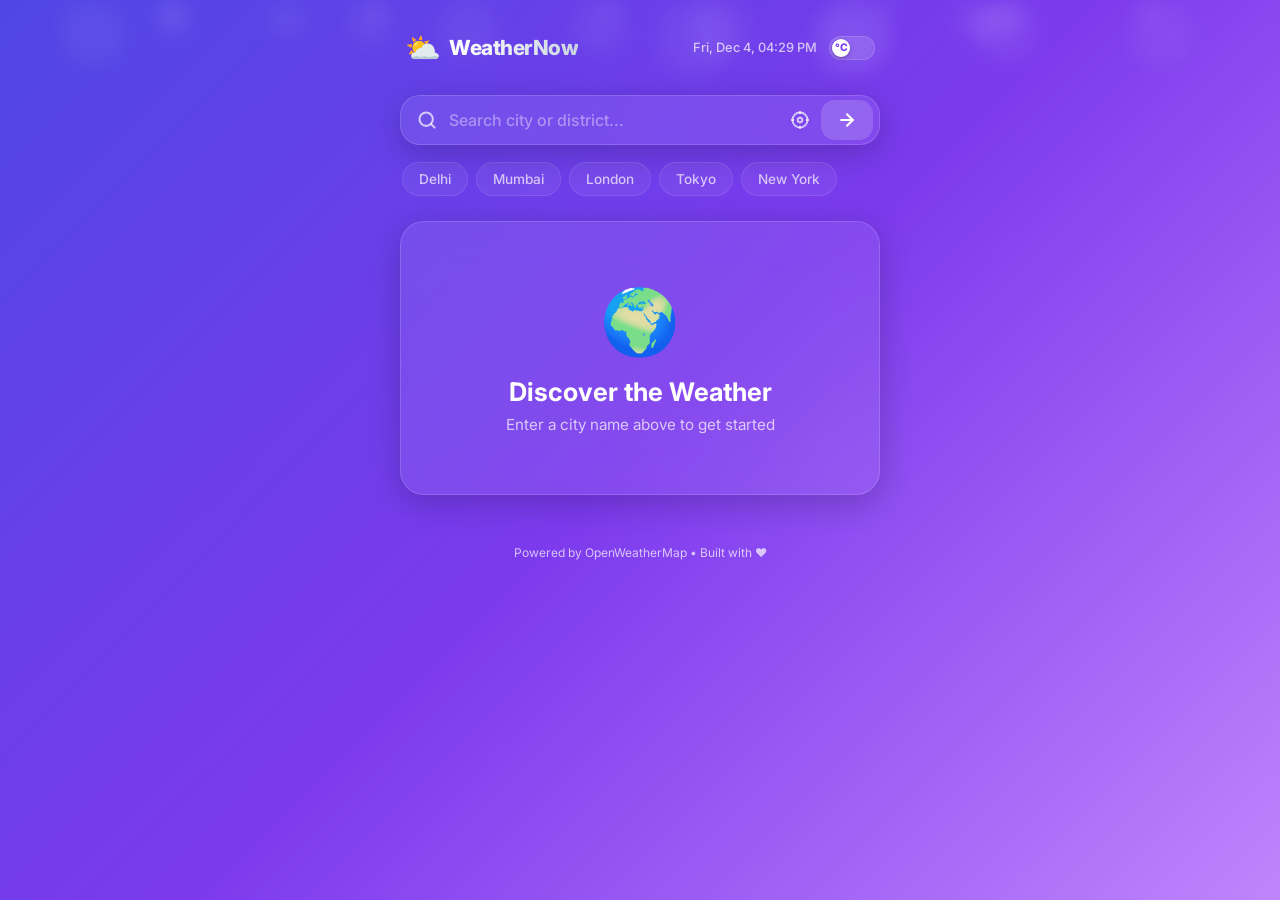
<file: index.html>
<!DOCTYPE html>
<html lang="en">
<head>
    <meta charset="UTF-8">
    <meta name="viewport" content="width=device-width, initial-scale=1.0">
    <title>Weather App</title>
    <meta name="description" content="Beautiful real-time weather app with detailed forecasts">
    <link rel="preconnect" href="https://fonts.googleapis.com">
    <link rel="preconnect" href="https://fonts.gstatic.com" crossorigin>
    <link href="https://fonts.googleapis.com/css2?family=Inter:wght@300;400;500;600;700;800&display=swap" rel="stylesheet">
    <link rel="stylesheet" href="style.css">
</head>
<body>

    <!-- Animated background particles -->
    <div class="bg-particles" id="bgParticles"></div>

    <div class="app-container">

        <!-- Header -->
        <header class="app-header">
            <div class="logo">
                <span class="logo-icon">⛅</span>
                <span class="logo-text">WeatherNow</span>
            </div>
            <div class="header-right">
                <div class="datetime" id="datetime"></div>
                <label class="unit-toggle" title="Toggle Celsius/Fahrenheit">
                    <input type="checkbox" id="unitToggle">
                    <span class="unit-slider"></span>
                </label>
            </div>
        </header>

        <!-- Search Section -->
        <div class="search-section">
            <div class="search-wrapper">
                <div class="search-icon">
                    <svg width="20" height="20" viewBox="0 0 24 24" fill="none" stroke="currentColor" stroke-width="2.5" stroke-linecap="round" stroke-linejoin="round">
                        <circle cx="11" cy="11" r="8"/>
                        <line x1="21" y1="21" x2="16.65" y2="16.65"/>
                    </svg>
                </div>
                <input 
                    type="text" 
                    id="city" 
                    placeholder="Search city or district..." 
                    autocomplete="off"
                    spellcheck="false">
                <button id="gpsBtn" onclick="getWeatherByGPS()" title="Use Current Location">
                    <svg width="18" height="18" viewBox="0 0 24 24" fill="none" stroke="currentColor" stroke-width="2.5" stroke-linecap="round" stroke-linejoin="round">
                        <circle cx="12" cy="12" r="10"/>
                        <circle cx="12" cy="12" r="3"/>
                        <line x1="12" y1="1" x2="12" y2="3"/>
                        <line x1="12" y1="21" x2="12" y2="23"/>
                        <line x1="1" y1="12" x2="3" y2="12"/>
                        <line x1="21" y1="12" x2="23" y2="12"/>
                    </svg>
                </button>
                <button id="searchBtn" onclick="getWeather()">
                    <svg width="20" height="20" viewBox="0 0 24 24" fill="none" stroke="currentColor" stroke-width="2.5" stroke-linecap="round" stroke-linejoin="round">
                        <line x1="5" y1="12" x2="19" y2="12"/>
                        <polyline points="12 5 19 12 12 19"/>
                    </svg>
                </button>
            </div>
            <div class="search-suggestions" id="searchSuggestions"></div>
            <div class="quick-cities">
                <button class="city-chip" onclick="searchCity('Delhi')">Delhi</button>
                <button class="city-chip" onclick="searchCity('Mumbai')">Mumbai</button>
                <button class="city-chip" onclick="searchCity('London')">London</button>
                <button class="city-chip" onclick="searchCity('Tokyo')">Tokyo</button>
                <button class="city-chip" onclick="searchCity('New York')">New York</button>
            </div>
        </div>

        <!-- Loading State -->
        <div class="loading-state" id="loadingState">
            <div class="loader">
                <div class="loader-ring"></div>
                <div class="loader-ring"></div>
                <div class="loader-ring"></div>
            </div>
            <p>Fetching weather data...</p>
        </div>

        <!-- Error State -->
        <div class="error-state" id="errorState">
            <div class="error-icon">⚠️</div>
            <h3 id="errorTitle">City Not Found</h3>
            <p id="errorMessage">Please check the city name and try again.</p>
        </div>

        <!-- Welcome State -->
        <div class="welcome-state" id="welcomeState">
            <div class="welcome-icon">🌍</div>
            <h2>Discover the Weather</h2>
            <p>Enter a city name above to get started</p>
        </div>

        <!-- Weather Result -->
        <div class="weather-result" id="weatherResult">

            <!-- Main Weather Card -->
            <div class="main-card">
                <div class="main-card-bg" id="mainCardBg"></div>
                <div class="main-card-content">
                    <div class="location-info">
                        <div class="location-pin">
                            <svg width="16" height="16" viewBox="0 0 24 24" fill="currentColor">
                                <path d="M12 2C8.13 2 5 5.13 5 9c0 5.25 7 13 7 13s7-7.75 7-13c0-3.87-3.13-7-7-7zm0 9.5c-1.38 0-2.5-1.12-2.5-2.5s1.12-2.5 2.5-2.5 2.5 1.12 2.5 2.5-1.12 2.5-2.5 2.5z"/>
                            </svg>
                        </div>
                        <h2 id="cityName">—</h2>
                        <span class="country-badge" id="country">—</span>
                    </div>
                    <div class="weather-main">
                        <div class="weather-icon-large" id="weatherEmoji">☀️</div>
                        <div class="temp-block">
                            <span class="temp-value" id="temperature">--</span>
                            <span class="temp-unit">°C</span>
                        </div>
                    </div>
                    <div class="weather-desc" id="weatherDesc">—</div>
                    <div class="feels-like">Feels like <span id="feelsLike">--</span>°C</div>
                    <div class="temp-range">
                        <span class="temp-high">↑ <span id="tempMax">--</span>°</span>
                        <span class="temp-divider">•</span>
                        <span class="temp-low">↓ <span id="tempMin">--</span>°</span>
                    </div>
                </div>
            </div>

            <!-- 5-Day Forecast Section -->
            <div class="forecast-section" id="forecastSection">
                <h3 class="forecast-title">5-Day Forecast</h3>
                <div class="forecast-container" id="forecastContainer"></div>
            </div>

            <!-- Detail Cards Grid -->
            <div class="details-grid">

                <div class="detail-card">
                    <div class="detail-icon humidity-icon">💧</div>
                    <div class="detail-info">
                        <span class="detail-label">Humidity</span>
                        <span class="detail-value" id="humidity">--%</span>
                    </div>
                    <div class="detail-bar">
                        <div class="detail-bar-fill humidity-bar" id="humidityBar"></div>
                    </div>
                </div>

                <div class="detail-card">
                    <div class="detail-icon wind-icon">💨</div>
                    <div class="detail-info">
                        <span class="detail-label">Wind Speed</span>
                        <span class="detail-value" id="wind">-- m/s</span>
                    </div>
                    <div class="wind-direction">
                        <div class="compass" id="compass">
                            <div class="compass-arrow" id="compassArrow"></div>
                        </div>
                    </div>
                </div>

                <div class="detail-card">
                    <div class="detail-icon pressure-icon">🌡️</div>
                    <div class="detail-info">
                        <span class="detail-label">Pressure</span>
                        <span class="detail-value" id="pressure">-- hPa</span>
                    </div>
                </div>

                <div class="detail-card">
                    <div class="detail-icon visibility-icon">👁️</div>
                    <div class="detail-info">
                        <span class="detail-label">Visibility</span>
                        <span class="detail-value" id="visibility">-- km</span>
                    </div>
                </div>

                <div class="detail-card">
                    <div class="detail-icon sunrise-icon">🌅</div>
                    <div class="detail-info">
                        <span class="detail-label">Sunrise</span>
                        <span class="detail-value" id="sunrise">--:--</span>
                    </div>
                </div>

                <div class="detail-card">
                    <div class="detail-icon sunset-icon">🌇</div>
                    <div class="detail-info">
                        <span class="detail-label">Sunset</span>
                        <span class="detail-value" id="sunset">--:--</span>
                    </div>
                </div>

                <div class="detail-card">
                    <div class="detail-icon aqi-icon">🍃</div>
                    <div class="detail-info">
                        <span class="detail-label">Air Quality</span>
                        <span class="detail-value" id="aqi">—</span>
                    </div>
                </div>

                <div class="detail-card">
                    <div class="detail-icon cloud-icon">☁️</div>
                    <div class="detail-info">
                        <span class="detail-label">Cloud Cover</span>
                        <span class="detail-value" id="cloudCover">—</span>
                    </div>
                </div>

            </div>
        </div>

        <!-- Footer -->
        <footer class="app-footer">
            <p>Powered by OpenWeatherMap • Built with ❤️</p>
        </footer>

    </div>

    <script src="script.js"></script>
</body>
</html>
</file>
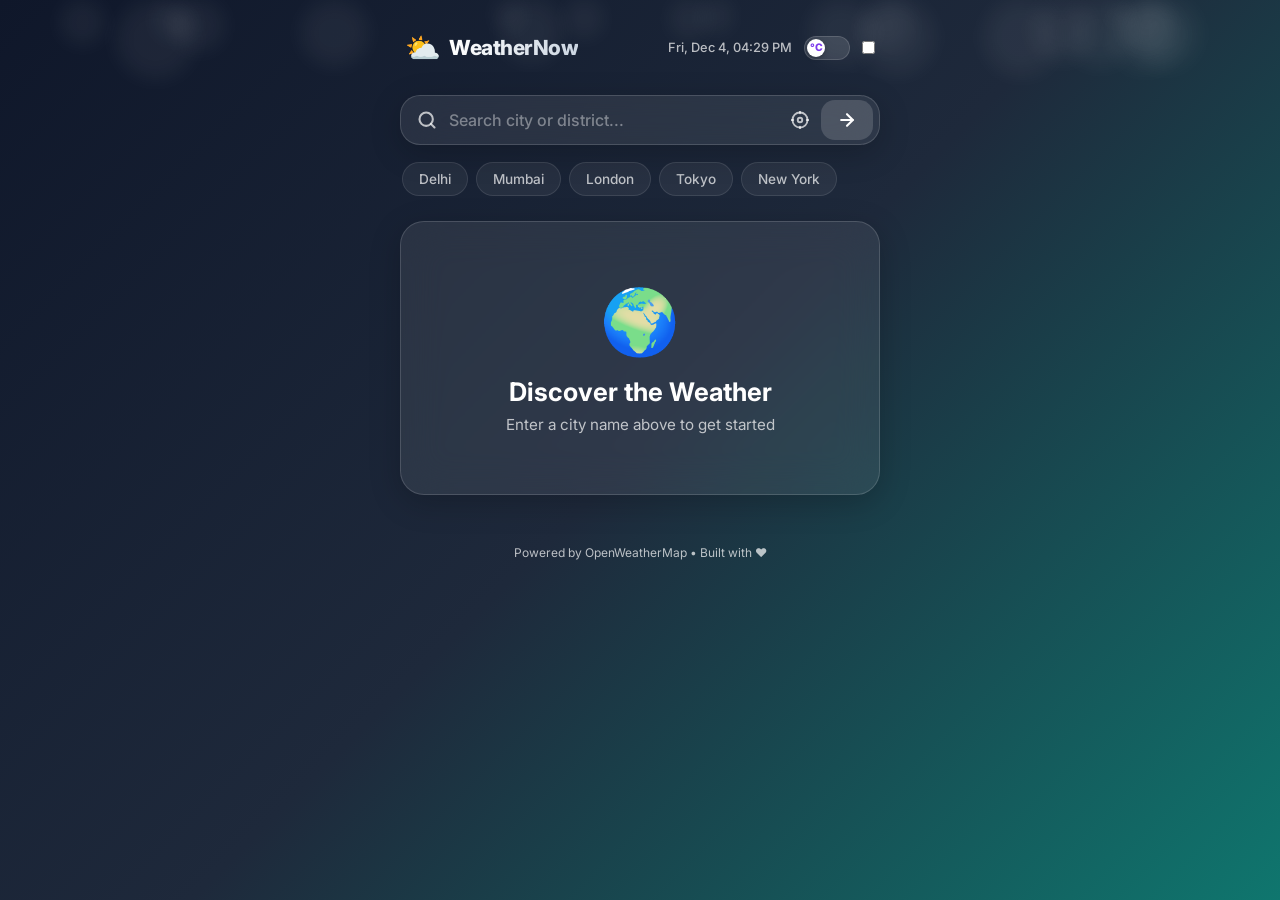
<file: app/src/main/assets/index.html>
<!DOCTYPE html>
<html lang="en">
<head>
    <meta charset="UTF-8">
    <meta name="viewport" content="width=device-width, initial-scale=1.0">
    <title>Weather App</title>
    <meta name="description" content="Beautiful real-time weather app with detailed forecasts">
    <link rel="preconnect" href="https://fonts.googleapis.com">
    <link rel="preconnect" href="https://fonts.gstatic.com" crossorigin>
    <link href="https://fonts.googleapis.com/css2?family=Inter:wght@300;400;500;600;700;800&display=swap" rel="stylesheet">
    <link rel="stylesheet" href="style.css">
</head>
<body>

    <!-- Animated background particles -->
    <div class="bg-particles" id="bgParticles"></div>

    <div class="app-container">

        <!-- Header -->
        <header class="app-header">
            <div class="logo">
                <span class="logo-icon">⛅</span>
                <span class="logo-text">WeatherNow</span>
            </div>
            <div class="header-right">
                <div class="datetime" id="datetime"></div>
                <label class="unit-toggle" title="Toggle Celsius/Fahrenheit">
                    <input type="checkbox" id="unitToggle">
                    <span class="unit-slider"></span>
                </label>
                <!-- Dark Mode Toggle -->
                <label class="dark-mode-toggle" title="Toggle Dark Mode">
                    <input type="checkbox" id="darkModeToggle">
                    <span class="dark-mode-slider"></span>
                </label>
            </div>
        </header>

        <!-- Search Section -->
        <div class="search-section">
            <div class="search-wrapper">
                <div class="search-icon">
                    <svg width="20" height="20" viewBox="0 0 24 24" fill="none" stroke="currentColor" stroke-width="2.5" stroke-linecap="round" stroke-linejoin="round">
                        <circle cx="11" cy="11" r="8"/>
                        <line x1="21" y1="21" x2="16.65" y2="16.65"/>
                    </svg>
                </div>
                <input 
                    type="text" 
                    id="city" 
                    placeholder="Search city or district..." 
                    autocomplete="off"
                    spellcheck="false">
                <button id="gpsBtn" onclick="getWeatherByGPS()" title="Use Current Location">
                    <svg width="18" height="18" viewBox="0 0 24 24" fill="none" stroke="currentColor" stroke-width="2.5" stroke-linecap="round" stroke-linejoin="round">
                        <circle cx="12" cy="12" r="10"/>
                        <circle cx="12" cy="12" r="3"/>
                        <line x1="12" y1="1" x2="12" y2="3"/>
                        <line x1="12" y1="21" x2="12" y2="23"/>
                        <line x1="1" y1="12" x2="3" y2="12"/>
                        <line x1="21" y1="12" x2="23" y2="12"/>
                    </svg>
                </button>
                <button id="searchBtn" onclick="getWeather()">
                    <svg width="20" height="20" viewBox="0 0 24 24" fill="none" stroke="currentColor" stroke-width="2.5" stroke-linecap="round" stroke-linejoin="round">
                        <line x1="5" y1="12" x2="19" y2="12"/>
                        <polyline points="12 5 19 12 12 19"/>
                    </svg>
                </button>
            </div>
            <div class="search-suggestions" id="searchSuggestions"></div>
            <div class="quick-cities">
                <button class="city-chip" onclick="searchCity('Delhi')">Delhi</button>
                <button class="city-chip" onclick="searchCity('Mumbai')">Mumbai</button>
                <button class="city-chip" onclick="searchCity('London')">London</button>
                <button class="city-chip" onclick="searchCity('Tokyo')">Tokyo</button>
                <button class="city-chip" onclick="searchCity('New York')">New York</button>
            </div>
        </div>

        <!-- Loading State -->
        <div class="loading-state" id="loadingState">
            <div class="loader">
                <div class="loader-ring"></div>
                <div class="loader-ring"></div>
                <div class="loader-ring"></div>
            </div>
            <p>Fetching weather data...</p>
        </div>

        <!-- Error State -->
        <div class="error-state" id="errorState">
            <div class="error-icon">⚠️</div>
            <h3 id="errorTitle">City Not Found</h3>
            <p id="errorMessage">Please check the city name and try again.</p>
        </div>

        <!-- Welcome State -->
        <div class="welcome-state" id="welcomeState">
            <div class="welcome-icon">🌍</div>
            <h2>Discover the Weather</h2>
            <p>Enter a city name above to get started</p>
        </div>

        <!-- Weather Result -->
        <div class="weather-result" id="weatherResult">

            <!-- Main Weather Card -->
            <div class="main-card">
                <div class="main-card-bg" id="mainCardBg"></div>
                <div class="main-card-content">
                    <div class="location-info">
                        <div class="location-pin">
                            <svg width="16" height="16" viewBox="0 0 24 24" fill="currentColor">
                                <path d="M12 2C8.13 2 5 5.13 5 9c0 5.25 7 13 7 13s7-7.75 7-13c0-3.87-3.13-7-7-7zm0 9.5c-1.38 0-2.5-1.12-2.5-2.5s1.12-2.5 2.5-2.5 2.5 1.12 2.5 2.5-1.12 2.5-2.5 2.5z"/>
                            </svg>
                        </div>
                        <h2 id="cityName">—</h2>
                        <span class="country-badge" id="country">—</span>
                    </div>
                    <div class="weather-main">
                        <div class="weather-icon-large" id="weatherEmoji">☀️</div>
                        <div class="temp-block">
                            <span class="temp-value" id="temperature">--</span>
                            <span class="temp-unit">°C</span>
                        </div>
                    </div>
                    <div class="weather-desc" id="weatherDesc">—</div>
                    <div class="feels-like">Feels like <span id="feelsLike">--</span>°C</div>
                    <div class="temp-range">
                        <span class="temp-high">↑ <span id="tempMax">--</span>°</span>
                        <span class="temp-divider">•</span>
                        <span class="temp-low">↓ <span id="tempMin">--</span>°</span>
                    </div>
                </div>
            </div>

            <!-- 5-Day Forecast Section -->
            <div class="forecast-section" id="forecastSection">
                <h3 class="forecast-title">5-Day Forecast</h3>
                <button class="carousel-prev" id="carouselPrev">‹</button>
                <div class="forecast-container carousel" id="forecastContainer"></div>
                <button class="carousel-next" id="carouselNext">›</button>
            </div>

            <!-- Detail Cards Grid -->
            <div class="details-grid">

                <div class="detail-card">
                    <div class="detail-icon humidity-icon">💧</div>
                    <div class="detail-info">
                        <span class="detail-label">Humidity</span>
                        <span class="detail-value" id="humidity">--%</span>
                    </div>
                    <div class="detail-bar">
                        <div class="detail-bar-fill humidity-bar" id="humidityBar"></div>
                    </div>
                </div>

                <div class="detail-card">
                    <div class="detail-icon wind-icon">💨</div>
                    <div class="detail-info">
                        <span class="detail-label">Wind Speed</span>
                        <span class="detail-value" id="wind">-- m/s</span>
                    </div>
                    <div class="wind-direction">
                        <div class="compass" id="compass">
                            <div class="compass-arrow" id="compassArrow"></div>
                        </div>
                    </div>
                </div>

                <div class="detail-card">
                    <div class="detail-icon pressure-icon">🌡️</div>
                    <div class="detail-info">
                        <span class="detail-label">Pressure</span>
                        <span class="detail-value" id="pressure">-- hPa</span>
                    </div>
                </div>

                <div class="detail-card">
                    <div class="detail-icon visibility-icon">👁️</div>
                    <div class="detail-info">
                        <span class="detail-label">Visibility</span>
                        <span class="detail-value" id="visibility">-- km</span>
                    </div>
                </div>

                <div class="detail-card">
                    <div class="detail-icon sunrise-icon">🌅</div>
                    <div class="detail-info">
                        <span class="detail-label">Sunrise</span>
                        <span class="detail-value" id="sunrise">--:--</span>
                    </div>
                </div>

                <div class="detail-card">
                    <div class="detail-icon sunset-icon">🌇</div>
                    <div class="detail-info">
                        <span class="detail-label">Sunset</span>
                        <span class="detail-value" id="sunset">--:--</span>
                    </div>
                </div>

                <div class="detail-card">
                    <div class="detail-icon aqi-icon">🍃</div>
                    <div class="detail-info">
                        <span class="detail-label">Air Quality</span>
                        <span class="detail-value" id="aqi">—</span>
                    </div>
                </div>

                <div class="detail-card">
                    <div class="detail-icon cloud-icon">☁️</div>
                    <div class="detail-info">
                        <span class="detail-label">Cloud Cover</span>
                        <span class="detail-value" id="cloudCover">—</span>
                    </div>
                </div>

            </div>
        </div>

        <!-- Footer -->
        <footer class="app-footer">
            <p>Powered by OpenWeatherMap • Built with ❤️</p>
        </footer>

    </div>

    <script src="script.js"></script>
</body>
</html>
</file>
<file: style.css>
/* Modern & Unique Glassmorphic Weather App Styling */
:root {
    --bg-gradient-default: linear-gradient(135deg, #4f46e5, #7c3aed, #c084fc);
    --bg-gradient-clear: linear-gradient(135deg, #f59e0b, #d97706, #3b82f6);
    --bg-gradient-clouds: linear-gradient(135deg, #64748b, #475569, #94a3b8);
    --bg-gradient-rain: linear-gradient(135deg, #1e293b, #0f172a, #3b82f6);
    --bg-gradient-snow: linear-gradient(135deg, #06b6d4, #0891b2, #ecfeff);
    --bg-gradient-thunderstorm: linear-gradient(135deg, #0f172a, #3b0764, #1e1b4b);
    --bg-gradient-night: linear-gradient(135deg, #030712, #0b1528, #1e1b4b);

    --glass-bg: rgba(255, 255, 255, 0.08);
    --glass-border: rgba(255, 255, 255, 0.15);
    --glass-shadow: 0 8px 32px 0 rgba(0, 0, 0, 0.2);
    --text-primary: #ffffff;
    --text-secondary: rgba(255, 255, 255, 0.7);
    --accent-color: #38bdf8;
}

* {
    box-sizing: border-box;
    margin: 0;
    padding: 0;
    font-family: 'Inter', sans-serif;
}

body {
    background: var(--bg-gradient-default);
    background-attachment: fixed;
    color: var(--text-primary);
    min-height: 100vh;
    display: flex;
    justify-content: center;
    align-items: flex-start;
    padding: 20px;
    overflow-x: hidden;
    transition: background 1.5s ease;
}

/* Background Particles */
.bg-particles {
    position: fixed;
    top: 0;
    left: 0;
    width: 100%;
    height: 100%;
    pointer-events: none;
    z-index: 0;
    overflow: hidden;
}

.particle {
    position: absolute;
    background: rgba(255, 255, 255, 0.15);
    border-radius: 50%;
    pointer-events: none;
    animation: floatParticle 15s linear infinite;
}

@keyframes floatParticle {
    0% {
        transform: translateY(100vh) translateX(0) scale(1);
        opacity: 0;
    }
    10% {
        opacity: 0.8;
    }
    90% {
        opacity: 0.8;
    }
    100% {
        transform: translateY(-10vh) translateX(50px) scale(0.5);
        opacity: 0;
    }
}

/* App Container */
.app-container {
    width: 100%;
    max-width: 480px;
    position: relative;
    z-index: 1;
    display: flex;
    flex-direction: column;
    gap: 20px;
}

/* Header */
.app-header {
    display: flex;
    justify-content: space-between;
    align-items: center;
    padding: 10px 5px;
}

.logo {
    display: flex;
    align-items: center;
    gap: 8px;
}

.logo-icon {
    font-size: 1.8rem;
    animation: pulseIcon 3s ease-in-out infinite;
}

.logo-text {
    font-size: 1.3rem;
    font-weight: 800;
    letter-spacing: -0.5px;
    background: linear-gradient(to right, #ffffff, #cbd5e1);
    -webkit-background-clip: text;
    -webkit-text-fill-color: transparent;
}

.datetime {
    font-size: 0.8rem;
    font-weight: 500;
    color: var(--text-secondary);
}

/* Search Section */
.search-section {
    display: flex;
    flex-direction: column;
    gap: 12px;
    width: 100%;
    position: relative;
}

.search-wrapper {
    position: relative;
    display: flex;
    align-items: center;
    background: var(--glass-bg);
    backdrop-filter: blur(20px);
    -webkit-backdrop-filter: blur(20px);
    border: 1px solid var(--glass-border);
    border-radius: 20px;
    padding: 4px 6px 4px 16px;
    box-shadow: var(--glass-shadow);
    transition: all 0.3s cubic-bezier(0.4, 0, 0.2, 1);
}

.search-wrapper:focus-within {
    border-color: rgba(255, 255, 255, 0.4);
    box-shadow: 0 8px 32px 0 rgba(0, 0, 0, 0.3), 0 0 0 2px rgba(255, 255, 255, 0.1);
    transform: translateY(-2px);
}

.search-icon {
    color: var(--text-secondary);
    display: flex;
    align-items: center;
    justify-content: center;
    margin-right: 12px;
}

.search-wrapper input {
    background: transparent;
    border: none;
    outline: none;
    color: var(--text-primary);
    font-size: 1rem;
    font-weight: 500;
    width: 100%;
    padding: 10px 0;
}

.search-wrapper input::placeholder {
    color: rgba(255, 255, 255, 0.4);
}

.search-wrapper button {
    background: rgba(255, 255, 255, 0.15);
    border: none;
    outline: none;
    color: var(--text-primary);
    padding: 10px 16px;
    border-radius: 14px;
    cursor: pointer;
    display: flex;
    align-items: center;
    justify-content: center;
    transition: all 0.2s ease;
}

.search-wrapper button:hover {
    background: rgba(255, 255, 255, 0.25);
    transform: scale(1.03);
}

.search-wrapper button:active {
    transform: scale(0.97);
}

/* Quick Cities */
.quick-cities {
    display: flex;
    gap: 8px;
    overflow-x: auto;
    padding: 5px 2px;
    scrollbar-width: none; /* Firefox */
}

.quick-cities::-webkit-scrollbar {
    display: none; /* Chrome, Safari, Opera */
}

.city-chip {
    background: rgba(255, 255, 255, 0.06);
    border: 1px solid rgba(255, 255, 255, 0.1);
    color: var(--text-secondary);
    padding: 8px 16px;
    border-radius: 50px;
    font-size: 0.85rem;
    font-weight: 500;
    cursor: pointer;
    white-space: nowrap;
    transition: all 0.2s cubic-bezier(0.4, 0, 0.2, 1);
}

.city-chip:hover {
    background: rgba(255, 255, 255, 0.15);
    color: var(--text-primary);
    border-color: rgba(255, 255, 255, 0.2);
    transform: translateY(-1px);
}

.city-chip:active {
    transform: translateY(1px);
}

/* Loading State */
.loading-state {
    display: none;
    flex-direction: column;
    align-items: center;
    justify-content: center;
    padding: 50px 20px;
    background: var(--glass-bg);
    backdrop-filter: blur(20px);
    -webkit-backdrop-filter: blur(20px);
    border: 1px solid var(--glass-border);
    border-radius: 24px;
    box-shadow: var(--glass-shadow);
}

.loader {
    position: relative;
    width: 60px;
    height: 60px;
    margin-bottom: 20px;
}

.loader-ring {
    position: absolute;
    width: 100%;
    height: 100%;
    border: 4px solid transparent;
    border-top-color: var(--accent-color);
    border-radius: 50%;
    animation: spinRing 1.2s cubic-bezier(0.5, 0, 0.5, 1) infinite;
}

.loader-ring:nth-child(1) {
    animation-delay: -0.45s;
}

.loader-ring:nth-child(2) {
    animation-delay: -0.3s;
    border-top-color: rgba(255, 255, 255, 0.6);
}

.loader-ring:nth-child(3) {
    animation-delay: -0.15s;
    border-top-color: rgba(255, 255, 255, 0.3);
}

@keyframes spinRing {
    0% { transform: rotate(0deg); }
    100% { transform: rotate(360deg); }
}

.loading-state p {
    color: var(--text-secondary);
    font-size: 0.95rem;
    font-weight: 500;
}

/* Welcome State */
.welcome-state {
    display: flex;
    flex-direction: column;
    align-items: center;
    justify-content: center;
    text-align: center;
    padding: 60px 20px;
    background: var(--glass-bg);
    backdrop-filter: blur(20px);
    -webkit-backdrop-filter: blur(20px);
    border: 1px solid var(--glass-border);
    border-radius: 24px;
    box-shadow: var(--glass-shadow);
    animation: fadeIn 0.8s ease forwards;
}

.welcome-icon {
    font-size: 4rem;
    margin-bottom: 16px;
    animation: floatWelcome 4s ease-in-out infinite;
}

.welcome-state h2 {
    font-size: 1.6rem;
    font-weight: 700;
    margin-bottom: 8px;
}

.welcome-state p {
    color: var(--text-secondary);
    font-size: 0.95rem;
}

@keyframes floatWelcome {
    0%, 100% { transform: translateY(0); }
    50% { transform: translateY(-10px); }
}

/* Error State */
.error-state {
    display: none;
    flex-direction: column;
    align-items: center;
    justify-content: center;
    text-align: center;
    padding: 40px 20px;
    background: rgba(239, 68, 68, 0.1);
    backdrop-filter: blur(20px);
    -webkit-backdrop-filter: blur(20px);
    border: 1px solid rgba(239, 68, 68, 0.3);
    border-radius: 24px;
    box-shadow: var(--glass-shadow);
    animation: shakeError 0.5s ease-in-out;
}

.error-icon {
    font-size: 3rem;
    margin-bottom: 16px;
}

.error-state h3 {
    font-size: 1.3rem;
    color: #fca5a5;
    font-weight: 700;
    margin-bottom: 6px;
}

.error-state p {
    color: rgba(255, 255, 255, 0.8);
    font-size: 0.9rem;
}

@keyframes shakeError {
    0%, 100% { transform: translateX(0); }
    20%, 60% { transform: translateX(-6px); }
    40%, 80% { transform: translateX(6px); }
}

/* Weather Result Container */
.weather-result {
    display: none;
    flex-direction: column;
    gap: 20px;
    width: 100%;
}

/* Main Weather Card */
.main-card {
    position: relative;
    border-radius: 24px;
    overflow: hidden;
    background: var(--glass-bg);
    backdrop-filter: blur(20px);
    -webkit-backdrop-filter: blur(20px);
    border: 1px solid var(--glass-border);
    box-shadow: var(--glass-shadow);
    animation: slideUp 0.6s cubic-bezier(0.16, 1, 0.3, 1) forwards;
}

.main-card-bg {
    position: absolute;
    top: 0;
    left: 0;
    width: 100%;
    height: 100%;
    background: radial-gradient(circle at top right, rgba(255, 255, 255, 0.15), transparent 60%);
    pointer-events: none;
}

.main-card-content {
    padding: 24px;
    position: relative;
    z-index: 1;
    display: flex;
    flex-direction: column;
    align-items: center;
}

.location-info {
    display: flex;
    align-items: center;
    gap: 6px;
    margin-bottom: 15px;
}

.location-pin {
    color: var(--accent-color);
    display: flex;
    align-items: center;
}

.location-info h2 {
    font-size: 1.4rem;
    font-weight: 700;
}

.country-badge {
    background: rgba(255, 255, 255, 0.15);
    border: 1px solid rgba(255, 255, 255, 0.2);
    font-size: 0.75rem;
    font-weight: 700;
    padding: 2px 6px;
    border-radius: 6px;
    text-transform: uppercase;
}

.weather-main {
    display: flex;
    flex-direction: column;
    align-items: center;
    gap: 10px;
    margin-bottom: 15px;
}

.weather-icon-large {
    font-size: 5.5rem;
    line-height: 1;
    filter: drop-shadow(0 8px 12px rgba(0, 0, 0, 0.25));
    animation: floatIcon 4s ease-in-out infinite;
}

.temp-block {
    display: flex;
    align-items: flex-start;
}

.temp-value {
    font-size: 4.8rem;
    font-weight: 800;
    letter-spacing: -2px;
    line-height: 1;
}

.temp-unit {
    font-size: 1.8rem;
    font-weight: 600;
    margin-top: 8px;
    color: var(--accent-color);
}

.weather-desc {
    font-size: 1.2rem;
    font-weight: 600;
    text-transform: capitalize;
    margin-bottom: 8px;
}

.feels-like {
    font-size: 0.9rem;
    color: var(--text-secondary);
    margin-bottom: 12px;
}

.temp-range {
    display: flex;
    align-items: center;
    gap: 10px;
    background: rgba(255, 255, 255, 0.06);
    padding: 6px 16px;
    border-radius: 50px;
    border: 1px solid rgba(255, 255, 255, 0.05);
    font-size: 0.85rem;
    font-weight: 500;
}

.temp-high {
    color: #fca5a5;
}

.temp-low {
    color: #93c5fd;
}

.temp-divider {
    opacity: 0.3;
}

/* Detail Cards Grid */
.details-grid {
    display: grid;
    grid-template-columns: repeat(2, 1fr);
    gap: 15px;
    animation: slideUp 0.7s cubic-bezier(0.16, 1, 0.3, 1) forwards;
}

.detail-card {
    background: var(--glass-bg);
    backdrop-filter: blur(20px);
    -webkit-backdrop-filter: blur(20px);
    border: 1px solid var(--glass-border);
    border-radius: 20px;
    padding: 16px;
    display: flex;
    flex-direction: column;
    gap: 10px;
    box-shadow: var(--glass-shadow);
    transition: all 0.2s ease;
}

.detail-card:hover {
    transform: translateY(-2px);
    border-color: rgba(255, 255, 255, 0.25);
}

.detail-icon {
    font-size: 1.4rem;
    background: rgba(255, 255, 255, 0.1);
    width: 36px;
    height: 36px;
    border-radius: 10px;
    display: flex;
    align-items: center;
    justify-content: center;
}

.detail-info {
    display: flex;
    flex-direction: column;
    gap: 2px;
}

.detail-label {
    font-size: 0.75rem;
    color: var(--text-secondary);
    font-weight: 500;
    text-transform: uppercase;
    letter-spacing: 0.5px;
}

.detail-value {
    font-size: 1.15rem;
    font-weight: 700;
}

/* Custom indicator components within details */
.detail-bar {
    width: 100%;
    height: 6px;
    background: rgba(255, 255, 255, 0.1);
    border-radius: 3px;
    overflow: hidden;
    margin-top: 4px;
}

.detail-bar-fill {
    height: 100%;
    background: linear-gradient(to right, var(--accent-color), #a855f7);
    width: 0%;
    border-radius: 3px;
    transition: width 1s cubic-bezier(0.4, 0, 0.2, 1);
}

.wind-direction {
    display: flex;
    justify-content: flex-end;
    align-items: center;
    margin-top: -10px;
}

.compass {
    position: relative;
    width: 38px;
    height: 38px;
    border: 2px solid rgba(255, 255, 255, 0.2);
    border-radius: 50%;
    display: flex;
    align-items: center;
    justify-content: center;
}

.compass-arrow {
    width: 0;
    height: 0;
    border-left: 5px solid transparent;
    border-right: 5px solid transparent;
    border-bottom: 14px solid var(--accent-color);
    position: relative;
    top: -2px;
    transform: rotate(0deg);
    transition: transform 1s cubic-bezier(0.175, 0.885, 0.32, 1.275);
}

.compass-arrow::after {
    content: '';
    position: absolute;
    width: 0;
    height: 0;
    border-left: 5px solid transparent;
    border-right: 5px solid transparent;
    border-top: 6px solid rgba(255, 255, 255, 0.5);
    top: 14px;
    left: -5px;
}

/* Footer styling */
.app-footer {
    text-align: center;
    margin-top: 20px;
    padding: 10px;
    font-size: 0.75rem;
    color: var(--text-secondary);
}

/* Keyframes & Animations */
@keyframes fadeIn {
    from { opacity: 0; }
    to { opacity: 1; }
}

@keyframes slideUp {
    from {
        opacity: 0;
        transform: translateY(20px);
    }
    to {
        opacity: 1;
        transform: translateY(0);
    }
}

@keyframes floatIcon {
    0%, 100% { transform: translateY(0) rotate(0deg); }
    50% { transform: translateY(-8px) rotate(3deg); }
}

@keyframes pulseIcon {
    0%, 100% { transform: scale(1); }
    50% { transform: scale(1.05); }
}

/* Responsive adjustments */
@media (max-width: 380px) {
    .details-grid {
        grid-template-columns: 1fr;
    }
    .temp-value {
        font-size: 4rem;
    }
}

/* Header Right Area */
.header-right {
    display: flex;
    align-items: center;
    gap: 12px;
}

/* Celsius/Fahrenheit Unit Toggle Switch */
.unit-toggle {
    position: relative;
    display: inline-block;
    width: 46px;
    height: 24px;
    cursor: pointer;
}

.unit-toggle input {
    opacity: 0;
    width: 0;
    height: 0;
}

.unit-slider {
    position: absolute;
    top: 0;
    left: 0;
    right: 0;
    bottom: 0;
    background-color: rgba(255, 255, 255, 0.12);
    border: 1px solid var(--glass-border);
    transition: .3s cubic-bezier(0.4, 0, 0.2, 1);
    border-radius: 24px;
}

.unit-slider:before {
    position: absolute;
    content: "°C";
    font-size: 0.65rem;
    font-weight: 800;
    display: flex;
    align-items: center;
    justify-content: center;
    height: 18px;
    width: 18px;
    left: 2px;
    bottom: 2px;
    background-color: white;
    color: #7c3aed;
    border-radius: 50%;
    transition: .3s cubic-bezier(0.4, 0, 0.2, 1);
    box-shadow: 0 2px 4px rgba(0,0,0,0.2);
}

.unit-toggle input:checked + .unit-slider {
    background-color: rgba(56, 189, 248, 0.2);
    border-color: rgba(56, 189, 248, 0.4);
}

.unit-toggle input:checked + .unit-slider:before {
    transform: translateX(22px);
    content: "°F";
    color: #0284c7;
}

/* GPS Button inside search wrapper */
#gpsBtn {
    background: transparent;
    border: none;
    outline: none;
    color: var(--text-secondary);
    padding: 8px;
    cursor: pointer;
    display: flex;
    align-items: center;
    justify-content: center;
    transition: all 0.2s ease;
    margin-right: 4px;
    border-radius: 10px;
}

#gpsBtn:hover {
    color: var(--text-primary);
    background: rgba(255, 255, 255, 0.08);
    transform: scale(1.05);
}

#gpsBtn:active {
    transform: scale(0.95);
}

/* Search Suggestions dropdown list */
.search-suggestions {
    display: none;
    flex-direction: column;
    background: rgba(15, 23, 42, 0.9);
    backdrop-filter: blur(25px);
    -webkit-backdrop-filter: blur(25px);
    border: 1px solid var(--glass-border);
    border-radius: 20px;
    overflow: hidden;
    box-shadow: 0 12px 40px rgba(0, 0, 0, 0.4);
    position: absolute;
    top: calc(100% + 4px);
    left: 0;
    right: 0;
    z-index: 100;
}

.suggestion-item {
    padding: 12px 18px;
    display: flex;
    align-items: center;
    justify-content: space-between;
    cursor: pointer;
    border-bottom: 1px solid rgba(255, 255, 255, 0.05);
    transition: background 0.2s ease;
}

.suggestion-item:last-child {
    border-bottom: none;
}

.suggestion-item:hover {
    background: rgba(255, 255, 255, 0.08);
}

.suggestion-text {
    display: flex;
    align-items: center;
    gap: 10px;
    font-size: 0.9rem;
    font-weight: 500;
}

.suggestion-remove {
    color: rgba(255, 255, 255, 0.3);
    padding: 4px 8px;
    border-radius: 8px;
    font-size: 0.75rem;
    font-weight: 600;
    transition: all 0.2s;
}

.suggestion-remove:hover {
    color: #fca5a5;
    background: rgba(239, 68, 68, 0.15);
}

/* 5-Day Forecast styles */
.forecast-section {
    display: flex;
    flex-direction: column;
    gap: 12px;
    margin-top: 5px;
    animation: slideUp 0.65s cubic-bezier(0.16, 1, 0.3, 1) forwards;
}

.forecast-title {
    font-size: 0.95rem;
    font-weight: 700;
    letter-spacing: 0.5px;
    color: var(--text-secondary);
    text-transform: uppercase;
    padding-left: 4px;
}

.forecast-container {
    display: flex;
    gap: 10px;
    overflow-x: auto;
    padding: 4px 2px;
    scrollbar-width: none;
}

.forecast-container::-webkit-scrollbar {
    display: none;
}

.forecast-card {
    flex: 1 0 78px;
    background: var(--glass-bg);
    backdrop-filter: blur(20px);
    -webkit-backdrop-filter: blur(20px);
    border: 1px solid var(--glass-border);
    border-radius: 18px;
    padding: 12px 6px;
    display: flex;
    flex-direction: column;
    align-items: center;
    gap: 6px;
    box-shadow: var(--glass-shadow);
    transition: all 0.2s ease;
}

.forecast-card:hover {
    transform: translateY(-2px);
    border-color: rgba(255, 255, 255, 0.25);
}

.forecast-day {
    font-size: 0.75rem;
    font-weight: 600;
    color: var(--text-secondary);
}

.forecast-icon {
    font-size: 1.8rem;
    filter: drop-shadow(0 4px 6px rgba(0,0,0,0.15));
}

.forecast-temp {
    font-size: 0.9rem;
    font-weight: 700;
}
</file>
<file: app/src/main/assets/style.css>
/* Modern & Unique Glassmorphic Weather App Styling */
:root {
    --bg-gradient-default: linear-gradient(135deg, #0f172a, #1e293b, #0f766e);
    --bg-gradient-clear: linear-gradient(135deg, #f59e0b, #d97706, #3b82f6);
    --bg-gradient-clouds: linear-gradient(135deg, #64748b, #475569, #94a3b8);
    --bg-gradient-rain: linear-gradient(135deg, #1e293b, #0f172a, #3b82f6);
    --bg-gradient-snow: linear-gradient(135deg, #06b6d4, #0891b2, #ecfeff);
    --bg-gradient-thunderstorm: linear-gradient(135deg, #0f172a, #3b0764, #1e1b4b);
    --bg-gradient-night: linear-gradient(135deg, #030712, #0b1528, #1e1b4b);

    --glass-bg: rgba(255, 255, 255, 0.08);
    --glass-border: rgba(255, 255, 255, 0.15);
    --glass-shadow: 0 8px 32px 0 rgba(0, 0, 0, 0.2);
    --text-primary: #ffffff;
    --text-secondary: rgba(255, 255, 255, 0.7);
    --accent-color: #38bdf8;
}

* {
    box-sizing: border-box;
    margin: 0;
    padding: 0;
    font-family: 'Inter', sans-serif;
}

body {
    background: var(--bg-gradient-default);
    background-attachment: fixed;
    color: var(--text-primary);
    min-height: 100vh;
    display: flex;
    justify-content: center;
    align-items: flex-start;
    padding: 20px;
    overflow-x: hidden;
    transition: background 1.5s ease;
}

/* Background Particles */
.bg-particles {
    position: fixed;
    top: 0;
    left: 0;
    width: 100%;
    height: 100%;
    pointer-events: none;
    z-index: 0;
    overflow: hidden;
}

.particle {
    position: absolute;
    background: rgba(255, 255, 255, 0.15);
    border-radius: 50%;
    pointer-events: none;
    animation: floatParticle 15s linear infinite;
}

@keyframes floatParticle {
    0% {
        transform: translateY(100vh) translateX(0) scale(1);
        opacity: 0;
    }
    10% {
        opacity: 0.8;
    }
    90% {
        opacity: 0.8;
    }
    100% {
        transform: translateY(-10vh) translateX(50px) scale(0.5);
        opacity: 0;
    }
}

/* App Container */
.app-container {
    width: 100%;
    max-width: 480px;
    position: relative;
    z-index: 1;
    display: flex;
    flex-direction: column;
    gap: 20px;
}

/* Header */
.app-header {
    display: flex;
    justify-content: space-between;
    align-items: center;
    padding: 10px 5px;
}

.logo {
    display: flex;
    align-items: center;
    gap: 8px;
}

.logo-icon {
    font-size: 1.8rem;
    animation: pulseIcon 3s ease-in-out infinite;
}

.logo-text {
    font-size: 1.3rem;
    font-weight: 800;
    letter-spacing: -0.5px;
    background: linear-gradient(to right, #ffffff, #cbd5e1);
    -webkit-background-clip: text;
    -webkit-text-fill-color: transparent;
}

.datetime {
    font-size: 0.8rem;
    font-weight: 500;
    color: var(--text-secondary);
}

/* Search Section */
.search-section {
    display: flex;
    flex-direction: column;
    gap: 12px;
    width: 100%;
    position: relative;
}

.search-wrapper {
    position: relative;
    display: flex;
    align-items: center;
    background: var(--glass-bg);
    backdrop-filter: blur(20px);
    -webkit-backdrop-filter: blur(20px);
    border: 1px solid var(--glass-border);
    border-radius: 20px;
    padding: 4px 6px 4px 16px;
    box-shadow: var(--glass-shadow);
    transition: all 0.3s cubic-bezier(0.4, 0, 0.2, 1);
}

.search-wrapper:focus-within {
    border-color: rgba(255, 255, 255, 0.4);
    box-shadow: 0 8px 32px 0 rgba(0, 0, 0, 0.3), 0 0 0 2px rgba(255, 255, 255, 0.1);
    transform: translateY(-2px);
}

.search-icon {
    color: var(--text-secondary);
    display: flex;
    align-items: center;
    justify-content: center;
    margin-right: 12px;
}

.search-wrapper input {
    background: transparent;
    border: none;
    outline: none;
    color: var(--text-primary);
    font-size: 1rem;
    font-weight: 500;
    width: 100%;
    padding: 10px 0;
}

.search-wrapper input::placeholder {
    color: rgba(255, 255, 255, 0.4);
}

.search-wrapper button {
    background: rgba(255, 255, 255, 0.15);
    border: none;
    outline: none;
    color: var(--text-primary);
    padding: 10px 16px;
    border-radius: 14px;
    cursor: pointer;
    display: flex;
    align-items: center;
    justify-content: center;
    transition: all 0.2s ease;
}

.search-wrapper button:hover {
    background: rgba(255, 255, 255, 0.25);
    transform: scale(1.03);
}

.search-wrapper button:active {
    transform: scale(0.97);
}

/* Quick Cities */
.quick-cities {
    display: flex;
    gap: 8px;
    overflow-x: auto;
    padding: 5px 2px;
    scrollbar-width: none; /* Firefox */
}

.quick-cities::-webkit-scrollbar {
    display: none; /* Chrome, Safari, Opera */
}

.city-chip {
    background: rgba(255, 255, 255, 0.06);
    border: 1px solid rgba(255, 255, 255, 0.1);
    color: var(--text-secondary);
    padding: 8px 16px;
    border-radius: 50px;
    font-size: 0.85rem;
    font-weight: 500;
    cursor: pointer;
    white-space: nowrap;
    transition: all 0.2s cubic-bezier(0.4, 0, 0.2, 1);
}

.city-chip:hover {
    background: rgba(255, 255, 255, 0.15);
    color: var(--text-primary);
    border-color: rgba(255, 255, 255, 0.2);
    transform: translateY(-1px);
}

.city-chip:active {
    transform: translateY(1px);
}

/* Loading State */
.loading-state {
    display: none;
    flex-direction: column;
    align-items: center;
    justify-content: center;
    padding: 50px 20px;
    background: var(--glass-bg);
    backdrop-filter: blur(20px);
    -webkit-backdrop-filter: blur(20px);
    border: 1px solid var(--glass-border);
    border-radius: 24px;
    box-shadow: var(--glass-shadow);
}

.loader {
    position: relative;
    width: 60px;
    height: 60px;
    margin-bottom: 20px;
}

.loader-ring {
    position: absolute;
    width: 100%;
    height: 100%;
    border: 4px solid transparent;
    border-top-color: var(--accent-color);
    border-radius: 50%;
    animation: spinRing 1.2s cubic-bezier(0.5, 0, 0.5, 1) infinite;
}

.loader-ring:nth-child(1) {
    animation-delay: -0.45s;
}

.loader-ring:nth-child(2) {
    animation-delay: -0.3s;
    border-top-color: rgba(255, 255, 255, 0.6);
}

.loader-ring:nth-child(3) {
    animation-delay: -0.15s;
    border-top-color: rgba(255, 255, 255, 0.3);
}

@keyframes spinRing {
    0% { transform: rotate(0deg); }
    100% { transform: rotate(360deg); }
}

.loading-state p {
    color: var(--text-secondary);
    font-size: 0.95rem;
    font-weight: 500;
}

/* Welcome State */
.welcome-state {
    display: flex;
    flex-direction: column;
    align-items: center;
    justify-content: center;
    text-align: center;
    padding: 60px 20px;
    background: var(--glass-bg);
    backdrop-filter: blur(20px);
    -webkit-backdrop-filter: blur(20px);
    border: 1px solid var(--glass-border);
    border-radius: 24px;
    box-shadow: var(--glass-shadow);
    animation: fadeIn 0.8s ease forwards;
}

.welcome-icon {
    font-size: 4rem;
    margin-bottom: 16px;
    animation: floatWelcome 4s ease-in-out infinite;
}

.welcome-state h2 {
    font-size: 1.6rem;
    font-weight: 700;
    margin-bottom: 8px;
}

.welcome-state p {
    color: var(--text-secondary);
    font-size: 0.95rem;
}

@keyframes floatWelcome {
    0%, 100% { transform: translateY(0); }
    50% { transform: translateY(-10px); }
}

/* Error State */
.error-state {
    display: none;
    flex-direction: column;
    align-items: center;
    justify-content: center;
    text-align: center;
    padding: 40px 20px;
    background: rgba(239, 68, 68, 0.1);
    backdrop-filter: blur(20px);
    -webkit-backdrop-filter: blur(20px);
    border: 1px solid rgba(239, 68, 68, 0.3);
    border-radius: 24px;
    box-shadow: var(--glass-shadow);
    animation: shakeError 0.5s ease-in-out;
}

.error-icon {
    font-size: 3rem;
    margin-bottom: 16px;
}

.error-state h3 {
    font-size: 1.3rem;
    color: #fca5a5;
    font-weight: 700;
    margin-bottom: 6px;
}

.error-state p {
    color: rgba(255, 255, 255, 0.8);
    font-size: 0.9rem;
}

@keyframes shakeError {
    0%, 100% { transform: translateX(0); }
    20%, 60% { transform: translateX(-6px); }
    40%, 80% { transform: translateX(6px); }
}

/* Weather Result Container */
.weather-result {
    display: none;
    flex-direction: column;
    gap: 20px;
    width: 100%;
}

/* Main Weather Card */
.main-card {
    position: relative;
    border-radius: 24px;
    overflow: hidden;
    background: var(--glass-bg);
    backdrop-filter: blur(20px);
    -webkit-backdrop-filter: blur(20px);
    border: 1px solid var(--glass-border);
    box-shadow: var(--glass-shadow);
    animation: slideUp 0.6s cubic-bezier(0.16, 1, 0.3, 1) forwards;
}

.main-card-bg {
    position: absolute;
    top: 0;
    left: 0;
    width: 100%;
    height: 100%;
    background: radial-gradient(circle at top right, rgba(255, 255, 255, 0.15), transparent 60%);
    pointer-events: none;
}

.main-card-content {
    padding: 24px;
    position: relative;
    z-index: 1;
    display: flex;
    flex-direction: column;
    align-items: center;
}

.location-info {
    display: flex;
    align-items: center;
    gap: 6px;
    margin-bottom: 15px;
}

.location-pin {
    color: var(--accent-color);
    display: flex;
    align-items: center;
}

.location-info h2 {
    font-size: 1.4rem;
    font-weight: 700;
}

.country-badge {
    background: rgba(255, 255, 255, 0.15);
    border: 1px solid rgba(255, 255, 255, 0.2);
    font-size: 0.75rem;
    font-weight: 700;
    padding: 2px 6px;
    border-radius: 6px;
    text-transform: uppercase;
}

.weather-main {
    display: flex;
    flex-direction: column;
    align-items: center;
    gap: 10px;
    margin-bottom: 15px;
}

.weather-icon-large {
    font-size: 5.5rem;
    line-height: 1;
    filter: drop-shadow(0 8px 12px rgba(0, 0, 0, 0.25));
    animation: floatIcon 4s ease-in-out infinite;
}

.temp-block {
    display: flex;
    align-items: flex-start;
}

.temp-value {
    font-size: 4.8rem;
    font-weight: 800;
    letter-spacing: -2px;
    line-height: 1;
}

.temp-unit {
    font-size: 1.8rem;
    font-weight: 600;
    margin-top: 8px;
    color: var(--accent-color);
}

.weather-desc {
    font-size: 1.2rem;
    font-weight: 600;
    text-transform: capitalize;
    margin-bottom: 8px;
}

.feels-like {
    font-size: 0.9rem;
    color: var(--text-secondary);
    margin-bottom: 12px;
}

.temp-range {
    display: flex;
    align-items: center;
    gap: 10px;
    background: rgba(255, 255, 255, 0.06);
    padding: 6px 16px;
    border-radius: 50px;
    border: 1px solid rgba(255, 255, 255, 0.05);
    font-size: 0.85rem;
    font-weight: 500;
}

.temp-high {
    color: #fca5a5;
}

.temp-low {
    color: #93c5fd;
}

.temp-divider {
    opacity: 0.3;
}

/* Detail Cards Grid */
.details-grid {
    display: grid;
    grid-template-columns: repeat(2, 1fr);
    gap: 15px;
    animation: slideUp 0.7s cubic-bezier(0.16, 1, 0.3, 1) forwards;
}

.detail-card {
    background: var(--glass-bg);
    backdrop-filter: blur(20px);
    -webkit-backdrop-filter: blur(20px);
    border: 1px solid var(--glass-border);
    border-radius: 20px;
    padding: 16px;
    display: flex;
    flex-direction: column;
    gap: 10px;
    box-shadow: var(--glass-shadow);
    transition: all 0.2s ease;
}

.detail-card:hover {
    transform: translateY(-2px);
    border-color: rgba(255, 255, 255, 0.25);
}

.detail-icon {
    font-size: 1.4rem;
    background: rgba(255, 255, 255, 0.1);
    width: 36px;
    height: 36px;
    border-radius: 10px;
    display: flex;
    align-items: center;
    justify-content: center;
}

.detail-info {
    display: flex;
    flex-direction: column;
    gap: 2px;
}

.detail-label {
    font-size: 0.75rem;
    color: var(--text-secondary);
    font-weight: 500;
    text-transform: uppercase;
    letter-spacing: 0.5px;
}

.detail-value {
    font-size: 1.15rem;
    font-weight: 700;
}

/* Custom indicator components within details */
.detail-bar {
    width: 100%;
    height: 6px;
    background: rgba(255, 255, 255, 0.1);
    border-radius: 3px;
    overflow: hidden;
    margin-top: 4px;
}

.detail-bar-fill {
    height: 100%;
    background: linear-gradient(to right, var(--accent-color), #a855f7);
    width: 0%;
    border-radius: 3px;
    transition: width 1s cubic-bezier(0.4, 0, 0.2, 1);
}

.wind-direction {
    display: flex;
    justify-content: flex-end;
    align-items: center;
    margin-top: -10px;
}

.compass {
    position: relative;
    width: 38px;
    height: 38px;
    border: 2px solid rgba(255, 255, 255, 0.2);
    border-radius: 50%;
    display: flex;
    align-items: center;
    justify-content: center;
}

.compass-arrow {
    width: 0;
    height: 0;
    border-left: 5px solid transparent;
    border-right: 5px solid transparent;
    border-bottom: 14px solid var(--accent-color);
    position: relative;
    top: -2px;
    transform: rotate(0deg);
    transition: transform 1s cubic-bezier(0.175, 0.885, 0.32, 1.275);
}

.compass-arrow::after {
    content: '';
    position: absolute;
    width: 0;
    height: 0;
    border-left: 5px solid transparent;
    border-right: 5px solid transparent;
    border-top: 6px solid rgba(255, 255, 255, 0.5);
    top: 14px;
    left: -5px;
}

/* Footer styling */
.app-footer {
    text-align: center;
    margin-top: 20px;
    padding: 10px;
    font-size: 0.75rem;
    color: var(--text-secondary);
}

/* Keyframes & Animations */
@keyframes fadeIn {
    from { opacity: 0; }
    to { opacity: 1; }
}

@keyframes slideUp {
    from {
        opacity: 0;
        transform: translateY(20px);
    }
    to {
        opacity: 1;
        transform: translateY(0);
    }
}

@keyframes floatIcon {
    0%, 100% { transform: translateY(0) rotate(0deg); }
    50% { transform: translateY(-8px) rotate(3deg); }
}

@keyframes pulseIcon {
    0%, 100% { transform: scale(1); }
    50% { transform: scale(1.05); }
}

/* Theme classes added for dynamic backgrounds */
.weather-clear {
    background: var(--bg-gradient-clear) !important;
}
.weather-clouds {
    background: var(--bg-gradient-clouds) !important;
}
.weather-rain {
    background: var(--bg-gradient-rain) !important;
}
.weather-thunderstorm {
    background: var(--bg-gradient-thunderstorm) !important;
}
.weather-snow {
    background: var(--bg-gradient-snow) !important;
}
.weather-night {
    background: var(--bg-gradient-night) !important;
}
/* Ensure weather result container displays flex when visible */
.weather-result.show {
    display: flex !important;
}

/* Responsive adjustments */
@media (max-width: 380px) {
    .details-grid {
        grid-template-columns: 1fr;
    }
    .temp-value {
        font-size: 4rem;
    }
}

/* Header Right Area */
.header-right {
    display: flex;
    align-items: center;
    gap: 12px;
}

/* Celsius/Fahrenheit Unit Toggle Switch */
.unit-toggle {
    position: relative;
    display: inline-block;
    width: 46px;
    height: 24px;
    cursor: pointer;
}

.unit-toggle input {
    opacity: 0;
    width: 0;
    height: 0;
}

.unit-slider {
    position: absolute;
    top: 0;
    left: 0;
    right: 0;
    bottom: 0;
    background-color: rgba(255, 255, 255, 0.12);
    border: 1px solid var(--glass-border);
    transition: .3s cubic-bezier(0.4, 0, 0.2, 1);
    border-radius: 24px;
}

.unit-slider:before {
    position: absolute;
    content: "°C";
    font-size: 0.65rem;
    font-weight: 800;
    display: flex;
    align-items: center;
    justify-content: center;
    height: 18px;
    width: 18px;
    left: 2px;
    bottom: 2px;
    background-color: white;
    color: #7c3aed;
    border-radius: 50%;
    transition: .3s cubic-bezier(0.4, 0, 0.2, 1);
    box-shadow: 0 2px 4px rgba(0,0,0,0.2);
}

.unit-toggle input:checked + .unit-slider {
    background-color: rgba(56, 189, 248, 0.2);
    border-color: rgba(56, 189, 248, 0.4);
}

.unit-toggle input:checked + .unit-slider:before {
    transform: translateX(22px);
    content: "°F";
    color: #0284c7;
}

/* GPS Button inside search wrapper */
#gpsBtn {
    background: transparent;
    border: none;
    outline: none;
    color: var(--text-secondary);
    padding: 8px;
    cursor: pointer;
    display: flex;
    align-items: center;
    justify-content: center;
    transition: all 0.2s ease;
    margin-right: 4px;
    border-radius: 10px;
}

#gpsBtn:hover {
    color: var(--text-primary);
    background: rgba(255, 255, 255, 0.08);
    transform: scale(1.05);
}

#gpsBtn:active {
    transform: scale(0.95);
}

/* Search Suggestions dropdown list */
.search-suggestions {
    display: none;
    flex-direction: column;
    background: rgba(15, 23, 42, 0.9);
    backdrop-filter: blur(25px);
    -webkit-backdrop-filter: blur(25px);
    border: 1px solid var(--glass-border);
    border-radius: 20px;
    overflow: hidden;
    box-shadow: 0 12px 40px rgba(0, 0, 0, 0.4);
    position: absolute;
    top: calc(100% + 4px);
    left: 0;
    right: 0;
    z-index: 100;
}

.suggestion-item {
    padding: 12px 18px;
    display: flex;
    align-items: center;
    justify-content: space-between;
    cursor: pointer;
    border-bottom: 1px solid rgba(255, 255, 255, 0.05);
    transition: background 0.2s ease;
}

.suggestion-item:last-child {
    border-bottom: none;
}

.suggestion-item:hover {
    background: rgba(255, 255, 255, 0.08);
}

.suggestion-text {
    display: flex;
    align-items: center;
    gap: 10px;
    font-size: 0.9rem;
    font-weight: 500;
}

.suggestion-remove {
    color: rgba(255, 255, 255, 0.3);
    padding: 4px 8px;
    border-radius: 8px;
    font-size: 0.75rem;
    font-weight: 600;
    transition: all 0.2s;
}

.suggestion-remove:hover {
    color: #fca5a5;
    background: rgba(239, 68, 68, 0.15);
}

/* 5-Day Forecast styles */
.forecast-section {
    display: flex;
    flex-direction: column;
    gap: 12px;
    margin-top: 5px;
    animation: slideUp 0.65s cubic-bezier(0.16, 1, 0.3, 1) forwards;
}

.forecast-title {
    font-size: 0.95rem;
    font-weight: 700;
    letter-spacing: 0.5px;
    color: var(--text-secondary);
    text-transform: uppercase;
    padding-left: 4px;
}

.forecast-container {
    display: flex;
    gap: 10px;
    overflow-x: auto;
    padding: 4px 2px;
    scrollbar-width: none;
}

.forecast-container::-webkit-scrollbar {
    display: none;
}

.forecast-card {
    flex: 1 0 78px;
    background: var(--glass-bg);
    backdrop-filter: blur(20px);
    -webkit-backdrop-filter: blur(20px);
    border: 1px solid var(--glass-border);
    border-radius: 18px;
    padding: 12px 6px;
    display: flex;
    flex-direction: column;
    align-items: center;
    gap: 6px;
    box-shadow: var(--glass-shadow);
    transition: all 0.2s ease;
}

.forecast-card:hover {
    transform: translateY(-2px);
    border-color: rgba(255, 255, 255, 0.25);
}

.forecast-day {
    font-size: 0.75rem;
    font-weight: 600;
    color: var(--text-secondary);
}

.forecast-icon {
    font-size: 1.8rem;
    filter: drop-shadow(0 4px 6px rgba(0,0,0,0.15));
}

.forecast-temp {
    font-size: 0.9rem;
    font-weight: 700;
}
</file>
